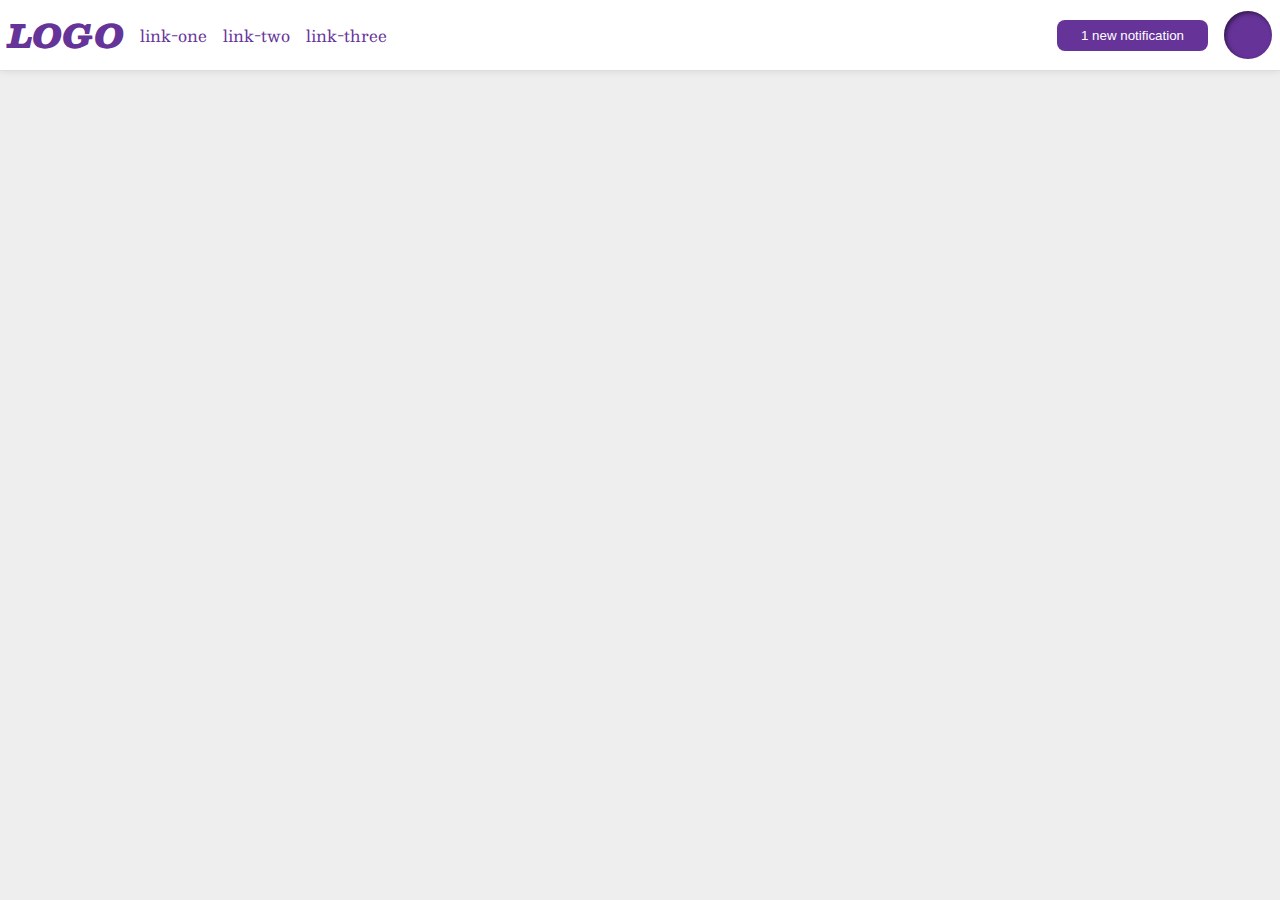
<file: foundations/flex/03-flex-header-2/index.html>
<!DOCTYPE html>
<html lang="en">
  <head>
    <meta charset="UTF-8">
    <meta http-equiv="X-UA-Compatible" content="IE=edge">
    <meta name="viewport" content="width=device-width, initial-scale=1.0">
    <title>Flex Header 2</title>
    <link rel="stylesheet" href="style.css">
  </head>
  <body>
    <div class="header">
      <div>
        <div class="logo">
          LOGO
        </div>
        <ul class="links">
          <li><a href="https://google.com">link-one</a></li>
          <li><a href="https://google.com">link-two</a></li>
          <li><a href="https://google.com">link-three</a></li>
        </ul>
      </div>
      <div>
        <button class="notifications">
          1 new notification
        </button>
        <div class="profile-image"></div>
      </div>
    </div>
  </body>
</html>
</file>
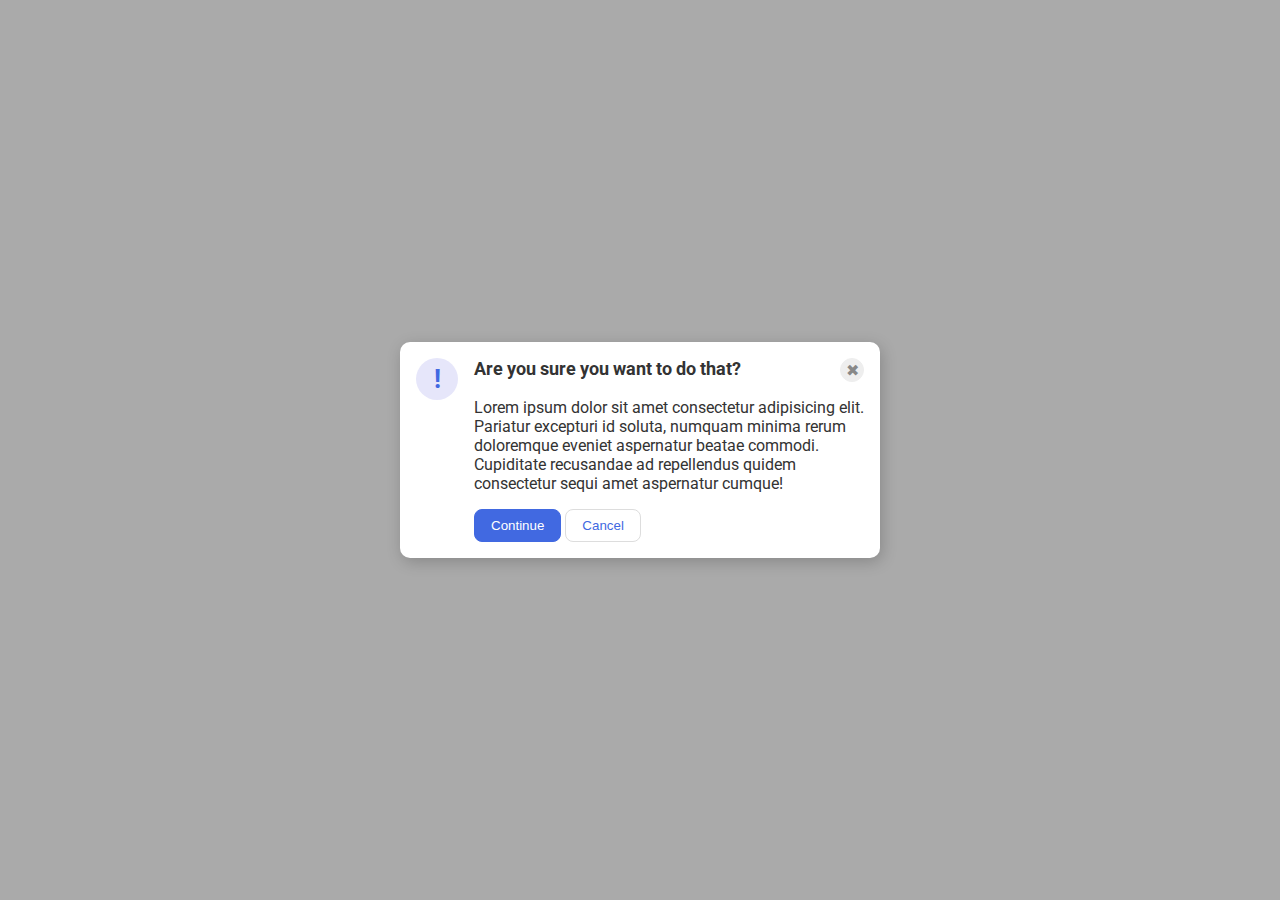
<file: foundations/flex/05-flex-modal/index.html>
<!DOCTYPE html>
<html lang="en">
  <head>
    <meta charset="UTF-8">
    <meta http-equiv="X-UA-Compatible" content="IE=edge">
    <meta name="viewport" content="width=device-width, initial-scale=1.0">
    <link rel="stylesheet" href="style.css">
    <title>Modal</title>
  </head>
  <body>
    <div class="modal">
      <div class="icon">!</div>
      <div class="content">
        <div class="header-container">
          <div class="header">Are you sure you want to do that?</div>
          <button class="close-button">✖</button>
        </div>
        <div class="text">Lorem ipsum dolor sit amet consectetur adipisicing elit. Pariatur excepturi id soluta, numquam minima rerum doloremque eveniet aspernatur beatae commodi. Cupiditate recusandae ad repellendus quidem consectetur sequi amet aspernatur cumque!</div>
        <div class="button-container">
          <button class="continue">Continue</button>
          <button class="cancel">Cancel</button>
        </div>
      </div>
    </div>
  </body>
</html>
</file>
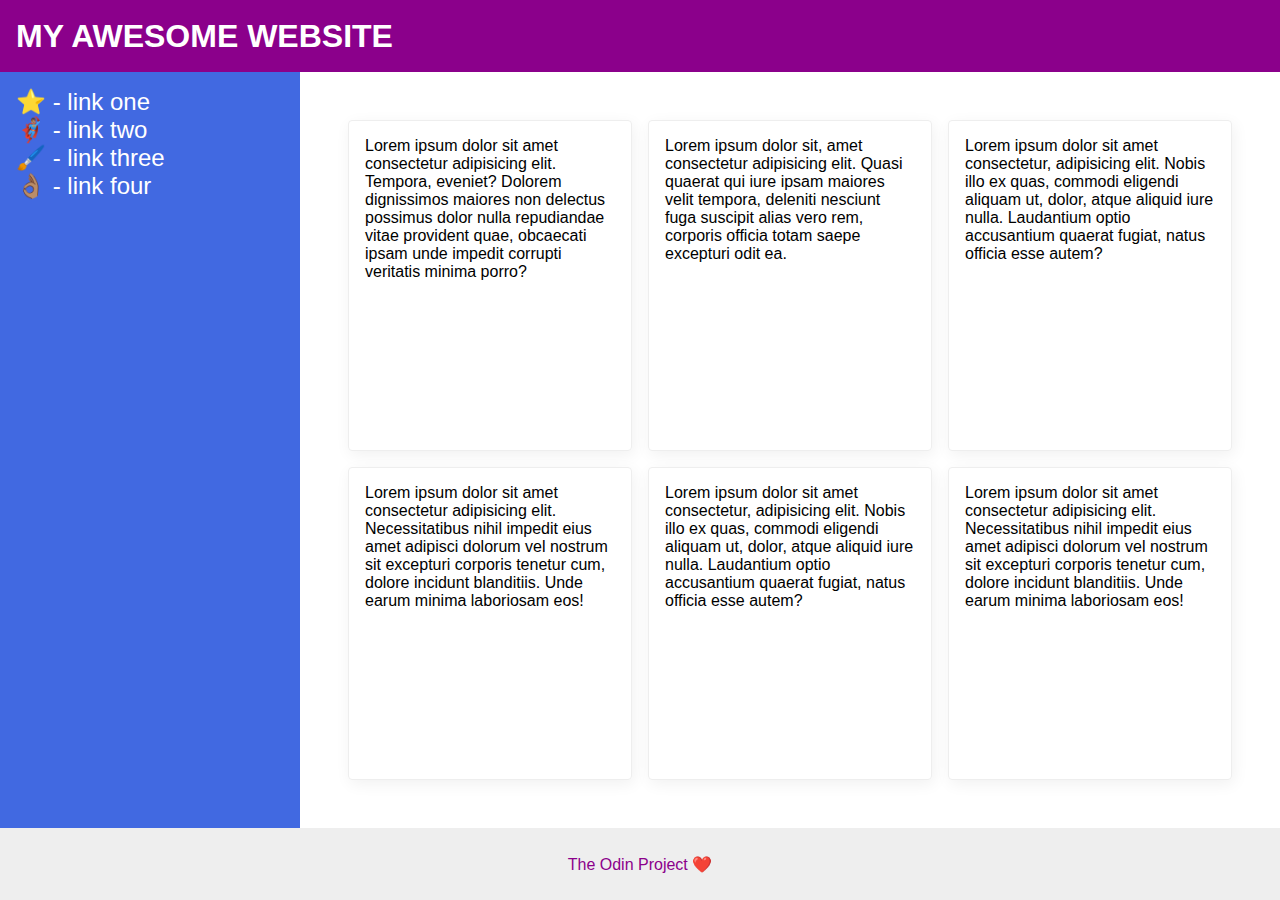
<file: foundations/flex/07-flex-layout-2/index.html>
<!DOCTYPE html>
<html lang="en">
  <head>
    <meta charset="UTF-8">
    <meta http-equiv="X-UA-Compatible" content="IE=edge">
    <meta name="viewport" content="width=device-width, initial-scale=1.0">
    <title>The Holy Grail</title>
    <link rel="stylesheet" href="style.css">
  </head>
  <body>
    <div class="header">
      MY AWESOME WEBSITE
    </div>
    
    <div class="main">
      <div class="sidebar">
        <ul>
          <li><a href="#">⭐ - link one</a></li>
          <li><a href="#">🦸🏽‍♂️ - link two</a></li>
          <li><a href="#">🖌️ - link three</a></li>
          <li><a href="#">👌🏽 - link four</a></li>
        </ul>
      </div>

      <div class="content">
        <div class="card">Lorem ipsum dolor sit amet consectetur adipisicing elit. Tempora, eveniet? Dolorem dignissimos maiores non delectus possimus dolor nulla repudiandae vitae provident quae, obcaecati ipsam unde impedit corrupti veritatis minima porro?</div>
        <div class="card">Lorem ipsum dolor sit, amet consectetur adipisicing elit. Quasi quaerat qui iure ipsam maiores velit tempora, deleniti nesciunt fuga suscipit alias vero rem, corporis officia totam saepe excepturi odit ea.</div>
        <div class="card">Lorem ipsum dolor sit amet consectetur, adipisicing elit. Nobis illo ex quas, commodi eligendi aliquam ut, dolor, atque aliquid iure nulla. Laudantium optio accusantium quaerat fugiat, natus officia esse autem?</div>
        <div class="card">Lorem ipsum dolor sit amet consectetur adipisicing elit. Necessitatibus nihil impedit eius amet adipisci dolorum vel nostrum sit excepturi corporis tenetur cum, dolore incidunt blanditiis. Unde earum minima laboriosam eos!</div>
        <div class="card">Lorem ipsum dolor sit amet consectetur, adipisicing elit. Nobis illo ex quas, commodi eligendi aliquam ut, dolor, atque aliquid iure nulla. Laudantium optio accusantium quaerat fugiat, natus officia esse autem?</div>
        <div class="card">Lorem ipsum dolor sit amet consectetur adipisicing elit. Necessitatibus nihil impedit eius amet adipisci dolorum vel nostrum sit excepturi corporis tenetur cum, dolore incidunt blanditiis. Unde earum minima laboriosam eos!</div>
      </div>
    </div>

    <div class="footer">
      The Odin Project ❤️
    </div>
  </body>
</html>
</file>
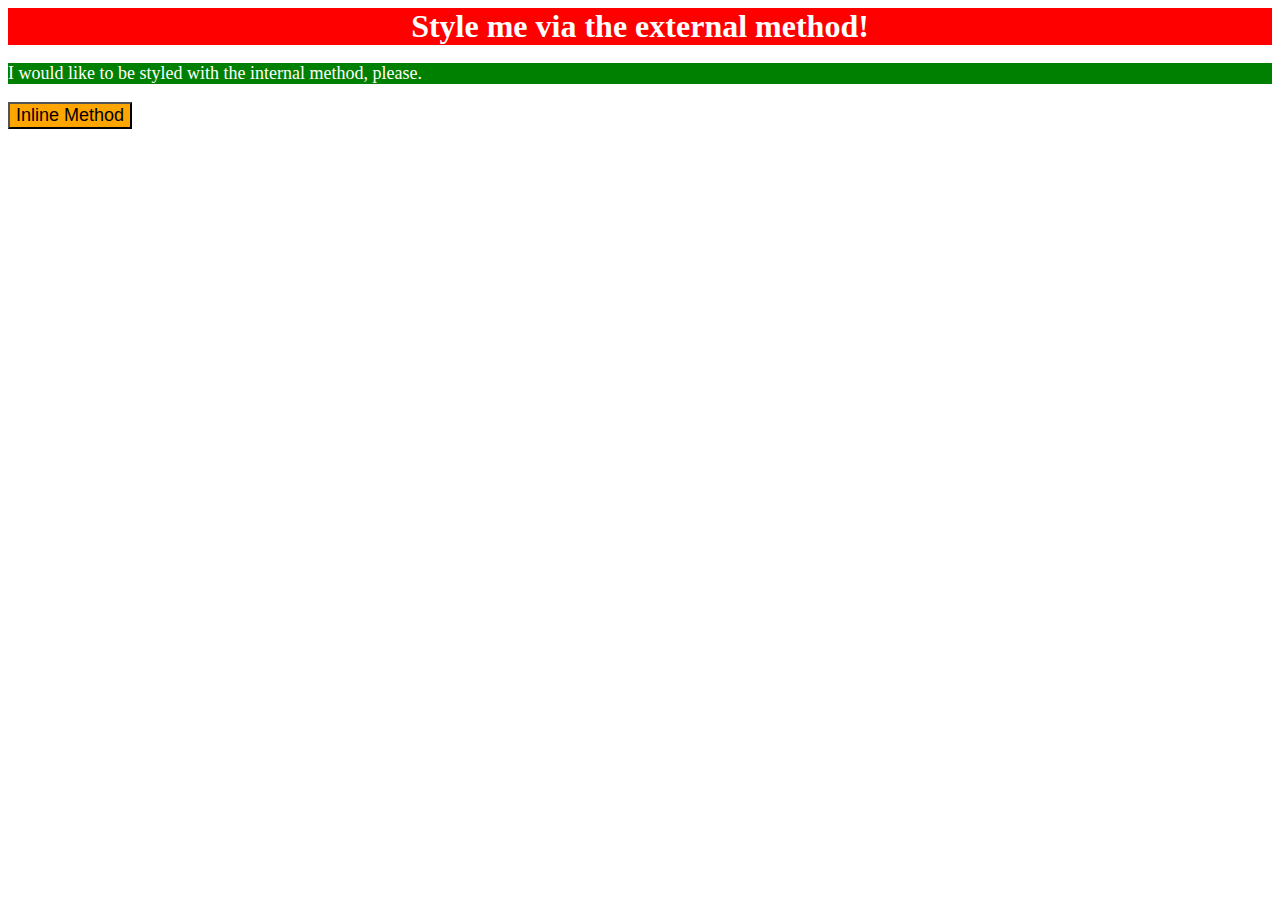
<file: foundations/intro-to-css/01-css-methods/index.html>
<!DOCTYPE html>
<html lang="en">
  <head>
    <meta charset="UTF-8">
    <meta http-equiv="X-UA-Compatible" content="IE=edge">
    <meta name="viewport" content="width=device-width, initial-scale=1.0">
    <link rel="stylesheet" href="./style.css">
    <title>Methods for Adding CSS</title>
    <style>
      p {
        background-color: green;
        color: white;
        font-size: 18px;
      }
    </style>
  </head>
  <body>
    <div>Style me via the external method!</div>
    <p>I would like to be styled with the internal method, please.</p>
    <button style="background-color: orange; font-size: 18px;">Inline Method</button>
  </body>
</html>
</file>
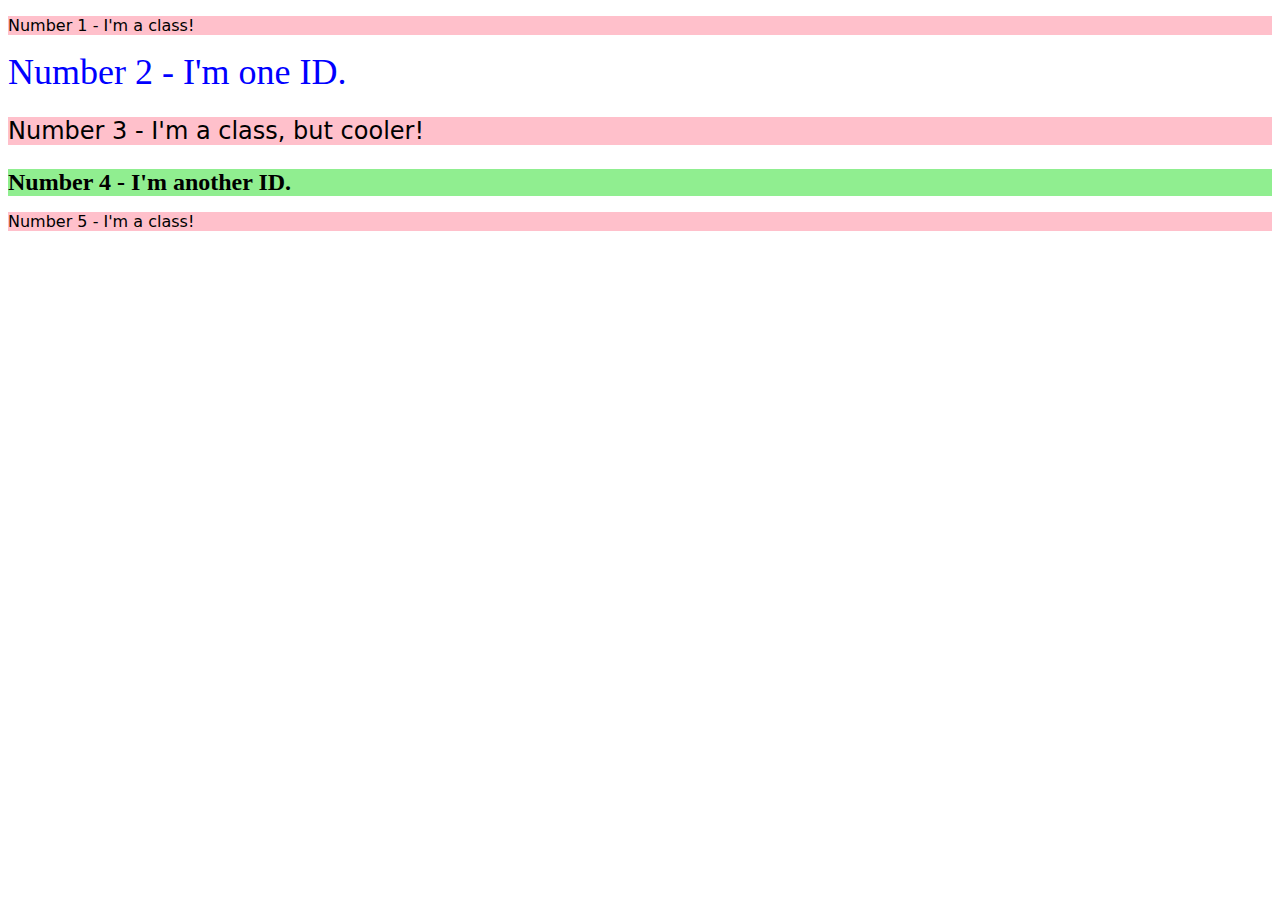
<file: foundations/intro-to-css/02-class-id-selectors/index.html>
<!DOCTYPE html>
<html lang="en">
  <head>
    <meta charset="UTF-8">
    <meta http-equiv="X-UA-Compatible" content="IE=edge">
    <meta name="viewport" content="width=device-width, initial-scale=1.0">
    <title>Class and ID Selectors</title>
    <link rel="stylesheet" href="style.css">
  </head>
  <body>
    <p class="odd">Number 1 - I'm a class!</p>
    <div id="second">Number 2 - I'm one ID.</div>
    <p class="odd large">Number 3 - I'm a class, but cooler!</p>
    <div id="fourth">Number 4 - I'm another ID.</div>
    <p class="odd">Number 5 - I'm a class!</p>
  </body>
</html>
</file>
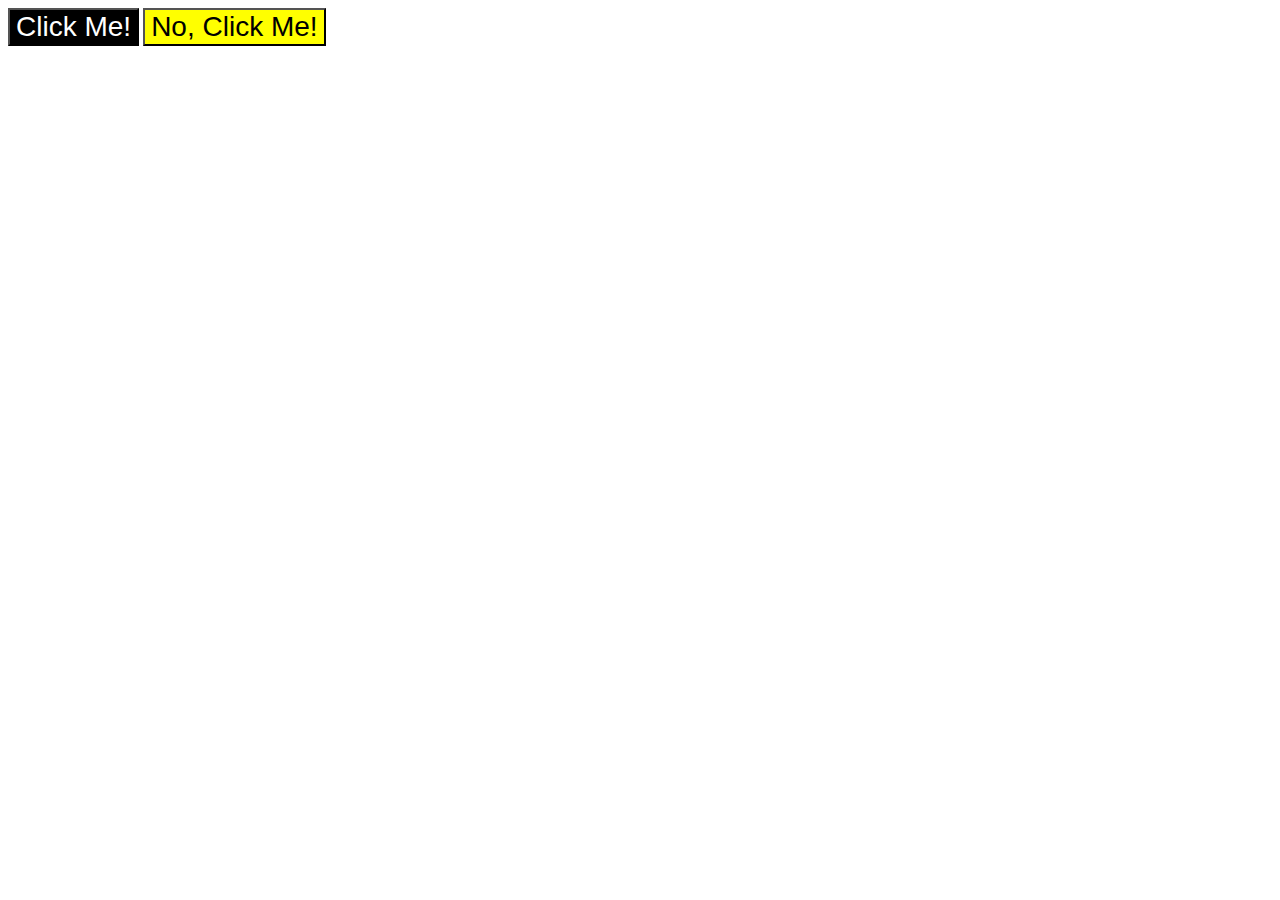
<file: foundations/intro-to-css/03-grouping-selectors/index.html>
<!DOCTYPE html>
<html lang="en">
  <head>
    <meta charset="UTF-8">
    <meta http-equiv="X-UA-Compatible" content="IE=edge">
    <meta name="viewport" content="width=device-width, initial-scale=1.0">
    <title>Grouping Selectors</title>
    <link rel="stylesheet" href="style.css">
  </head>
  <body>
    <button class="black-btn">Click Me!</button>
    <button class="yellow-btn">No, Click Me!</button>
  </body>
</html>
</file>
<file: foundations/flex/03-flex-header-2/style.css>
/* this is some magical font-importing.  
you'll learn about it later. */
@import url('https://fonts.googleapis.com/css2?family=Besley:ital,wght@0,400;1,900&display=swap');

* {
  margin: 0;
  padding: 0;
  box-sizing: border-box;
}

body {
  margin: 0;
  background: #eee;
  font-family: Besley, serif;
}

.header {
  background: white;
  border-bottom: 1px solid #ddd;
  box-shadow: 0 0 8px rgba(0,0,0,.1);
  padding: 8px;
  display: flex;
  justify-content: space-between;
}

.header > div {
  display: flex;
  align-items: center;
  gap: 16px;
}

.links {
  display: flex;
  gap: 16px;
}

.profile-image {
  background: rebeccapurple;
  box-shadow: inset 2px 2px 4px rgba(0,0,0,.5);
  border-radius: 50%;
  width: 48px;
  height: 48px;
}

.logo {
  color: rebeccapurple;
  font-size: 32px;
  font-weight: 900;
  font-style: italic;
}

button {
  border: none;
  border-radius: 8px;
  background: rebeccapurple;
  color: white;
  padding: 8px 24px;
}

a {
  /* this removes the line under our links */
  text-decoration: none;
  color: rebeccapurple;
}

ul {
  list-style-type: none;
}
</file>
<file: foundations/flex/05-flex-modal/style.css>
@import url('https://fonts.googleapis.com/css2?family=Roboto:wght@400;700&display=swap');

* {
  margin: 0;
  padding: 0;
  box-sizing: border-box;
}

html, body {
  height: 100%;
}

body {
  font-family: Roboto, sans-serif;
  margin: 0;
  background: #aaa;
  color: #333;
  /* I'll give you this one for free lol */
  display: flex;
  align-items: center;
  justify-content: center;
}

.modal {
  background: white;
  width: 480px;
  border-radius: 10px;
  box-shadow: 2px 4px 16px rgba(0,0,0,.2);
  display: flex;
  padding: 16px;
}

.icon {
  color: royalblue;
  font-size: 26px;
  font-weight: 700;
  background: lavender;
  width: 42px;
  height: 42px;
  border-radius: 50%;
  display: flex;
  align-items: center;
  justify-content: center;
  flex-shrink: 0;
  margin-right: 16px;
}

.header {
  font-size: 18px;
  font-weight: bold;
}

.content {
  display: flex;
  flex-direction: column;
  gap: 16px;
}

.header-container {
  display: flex;
  justify-content: space-between;
}

.close-button {
  background: #eee;
  border-radius: 50%;
  color: #888;
  font-weight: 400;
  font-size: 16px;
  height: 24px;
  width: 24px;
  display: flex;
  align-items: center;
  justify-content: center;
  border: 1px solid #eee;
  padding: 0;
}

button {
  cursor: pointer;
  padding: 8px 16px;
  border-radius: 8px;
}

button.continue {
  background: royalblue;
  border: 1px solid royalblue;
  color: white;
}

button.cancel {
  background: white;
  border: 1px solid #ddd;
  color: royalblue;
}
</file>
<file: foundations/flex/07-flex-layout-2/style.css>
* {
  margin: 0;
  padding: 0;
  box-sizing: border-box;
}

body {
  font-family: -apple-system, BlinkMacSystemFont, 'Segoe UI', Roboto, Oxygen, Ubuntu, Cantarell, 'Open Sans', 'Helvetica Neue', sans-serif;
  margin: 0;
  min-height: 100vh;
  display: flex;
  flex-direction: column;
  justify-content: space-between;
}

.header {
  height: 72px;
  background: darkmagenta;
  color: white;
  font-size: 32px;
  font-weight: 900;
  display: flex;
  align-items: center;
  padding: 0 16px;
}

.footer {
  height: 72px;
  background: #eee;
  color: darkmagenta;
  display: flex;
  justify-content: center;
  align-items: center;
}

.sidebar {
  width: 300px;
  background: royalblue;
  box-sizing: border-box;
  flex-shrink: 0;
  padding: 16px;
}

.sidebar ul {
  list-style: none;
}

.sidebar a {
  text-decoration: none;
  font-size: 24px;
  color: white;
}

.card {
  border: 1px solid #eee;
  box-shadow: 2px 4px 16px rgba(0,0,0,.06);
  border-radius: 4px;
  width: 256px;
  flex: 1 1 auto;
  padding: 16px;

}

.main {
  flex: 1;
  display: flex;
}

.content {
  padding: 48px;
  display: flex;
  flex-wrap: wrap;
  gap: 16px;
}
</file>
<file: foundations/intro-to-css/01-css-methods/style.css>
div {
    background-color: red;
    color: white;
    font-size: 32px;
    text-align: center;
    font-weight: bold;
}
</file>
<file: foundations/intro-to-css/02-class-id-selectors/style.css>
.odd {
    background-color: #ffc0cb;
    font-family: Verdana, "DejaVu Sans", sans-serif;
}

#second {
    color: #0000ff;
    font-size: 36px;
}

#fourth {
    background-color: #90ee90;
    font-size: 24px;
    font-weight: bold;
}

.large {
    font-size: 24px;
}
</file>
<file: foundations/intro-to-css/03-grouping-selectors/style.css>
.black-btn, .yellow-btn {
    font-size: 28px;
    font-family: Helvetica, "Time New Roman", sans-serif;
}

.black-btn {
    background-color: black;
    color: white;
}

.yellow-btn {
    background-color: yellow;
}
</file>
